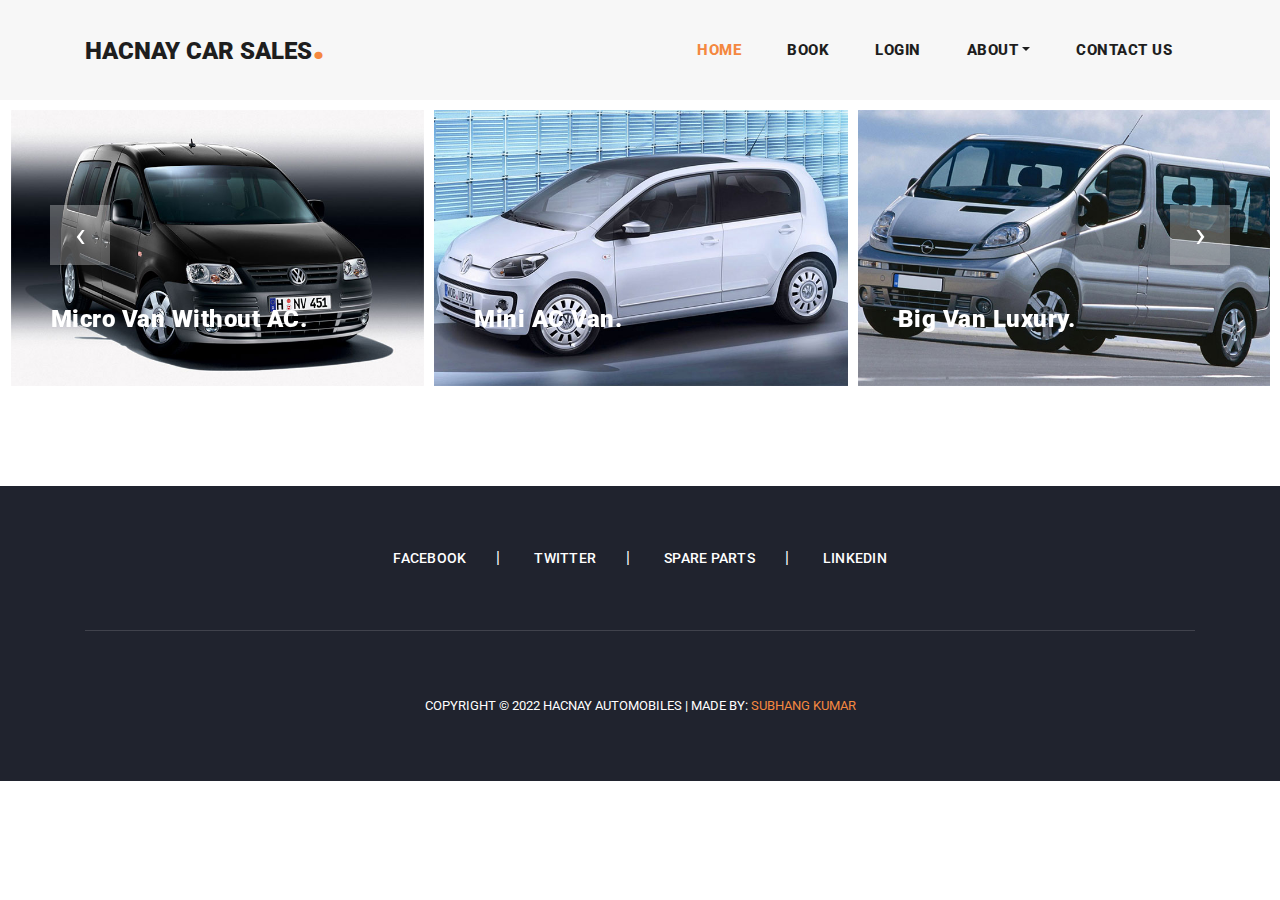
<file: index.html>
<!DOCTYPE html>
<html lang="en">

  <head>

    <meta charset="utf-8">
    <meta name="viewport" content="width=device-width, initial-scale=1, shrink-to-fit=no">
    <meta name="description" content="">
    <meta name="author" content="">
    <link href="https://fonts.googleapis.com/css?family=Roboto:100,100i,300,300i,400,400i,500,500i,700,700i,900,900i&display=swap" rel="stylesheet">

    <title>Hacnay Automobiles</title>

    <!-- Bootstrap core CSS -->
    <link href="vendor/bootstrap/css/bootstrap.min.css" rel="stylesheet">


    <!-- Additional CSS Files -->
    <link rel="stylesheet" href="assets/css/fontawesome.css">
    <link rel="stylesheet" href="assets/css/style.css">
    <link rel="stylesheet" href="assets/css/owl.css">
  </head>

  <body>

    <!-- ***** Preloader Start ***** -->
    <div id="preloader">
        <div class="jumper">
            <div></div>
            <div></div>
            <div></div>
        </div>
    </div>  
    <!-- ***** Preloader End ***** -->

    <!-- Header -->
    <header class="">
      <nav class="navbar navbar-expand-lg">
        <div class="container">
          <a class="navbar-brand" href="index.html"><h2>Hacnay Car sales<em>.</em></h2></a>
          <button class="navbar-toggler" type="button" data-toggle="collapse" data-target="#navbarResponsive" aria-controls="navbarResponsive" aria-expanded="false" aria-label="Toggle navigation">
            <span class="navbar-toggler-icon"></span>
          </button>
          <div class="collapse navbar-collapse" id="navbarResponsive">
            <ul class="navbar-nav ml-auto">
              <li class="nav-item active">
                <a class="nav-link" href="index.html">Home
                  <span class="sr-only">(current)</span>
                </a>
              </li> 
              <li class="nav-item">
                <a class="nav-link" href="fleet.html">Book</a>
              </li>
              <li class="nav-item">
                <a class="nav-link" href="login.php">Login</a>
              </li>

              <li class="nav-item dropdown">
                  <a class="nav-link dropdown-toggle" data-toggle="dropdown" href="#" role="button" aria-haspopup="true" aria-expanded="false">About</a>
                  
                  <div class="dropdown-menu">
                    <a class="dropdown-item" href="about.html">About Us</a>
                    <a class="dropdown-item" href="terms.html">Terms</a>
                  </div>
              </li>
              <li class="nav-item">
                <a class="nav-link" href="contactt.php">Contact Us</a>
              </li>
            </ul>
          </div>
        </div>
      </nav>
    </header>

    <!-- Page Content -->
    <!-- Banner Starts Here -->
    <div class="main-banner header-text">
      <div class="container-fluid">
        <div class="owl-banner owl-carousel">
          <div class="item">
            <img src="assets/images/product-1-720x480.jpg" alt="">
            <div class="item-content">
              <div class="main-content">
               
                <a href="fleet.html"><h4>Micro Van Without AC.</h4></a>
              </div>
            </div>
          </div>
          <div class="item">
            <img src="assets/images/product-2-720x480.jpg" alt="">
            <div class="item-content">
              <div class="main-content">
                
                <a href="fleet.html"><h4>Mini AC Van.</h4></a>
               
              </div>
            </div>
          </div>
          <div class="item">
            <img src="assets/images/product-3-720x480.jpg" alt="">
            <div class="item-content">
              <div class="main-content">
                
                <a href="fleet.html"><h4>Big Van Luxury.</h4></a>
               
              </div>
            </div>
          </div>
          <div class="item">
            <img src="assets/images/product-4-720x480.jpg" alt="">
            <div class="item-content">
              <div class="main-content">
                
                <a href="fleet.html"><h4>Super Car.</h4></a>
            
              </div>
            </div>
          </div>
         
          
        </div>
      </div>
    </div>
    <!-- Banner Ends Here -->

   

    <footer>
      <div class="container">
        <div class="row">
          <div class="col-lg-12">
            <ul class="social-icons">
              <li><a href="#">Facebook</a></li>
              <li><a href="#">Twitter</a></li>
              <li><a href="#">Spare parts</a></li>
              <li><a href="https://www.linkedin.com/in/hacnay/">Linkedin</a></li>
            </ul>
          </div>
          <div class="col-lg-12">
            <div class="copyright-text">
              <p>
                Copyright © 2022 HACNAY AUTOMOBILES
                | Made by: <a href="https://www.linkedin.com/in/hacnay/">Subhang Kumar</a>
              </p>
            </div>
          </div>
        </div>
      </div>
    </footer>

    <!-- Bootstrap core JavaScript -->
    <script src="vendor/jquery/jquery.min.js"></script>
    <script src="vendor/bootstrap/js/bootstrap.bundle.min.js"></script>

    <!-- Additional Scripts -->
    <script src="assets/js/custom.js"></script>
    <script src="assets/js/owl.js"></script>
    <script src="assets/js/slick.js"></script>
    <script src="assets/js/isotope.js"></script>
    <script src="assets/js/accordions.js"></script>

    <script language = "text/Javascript"> 
      cleared[0] = cleared[1] = cleared[2] = 0; //set a cleared flag for each field
      function clearField(t){                   //declaring the array outside of the
      if(! cleared[t.id]){                      // function makes it static and global
          cleared[t.id] = 1;  // you could use true and false, but that's more typing
          t.value='';         // with more chance of typos
          t.style.color='#fff';
          }
      }
    </script>

  </body>
</html>
</file>
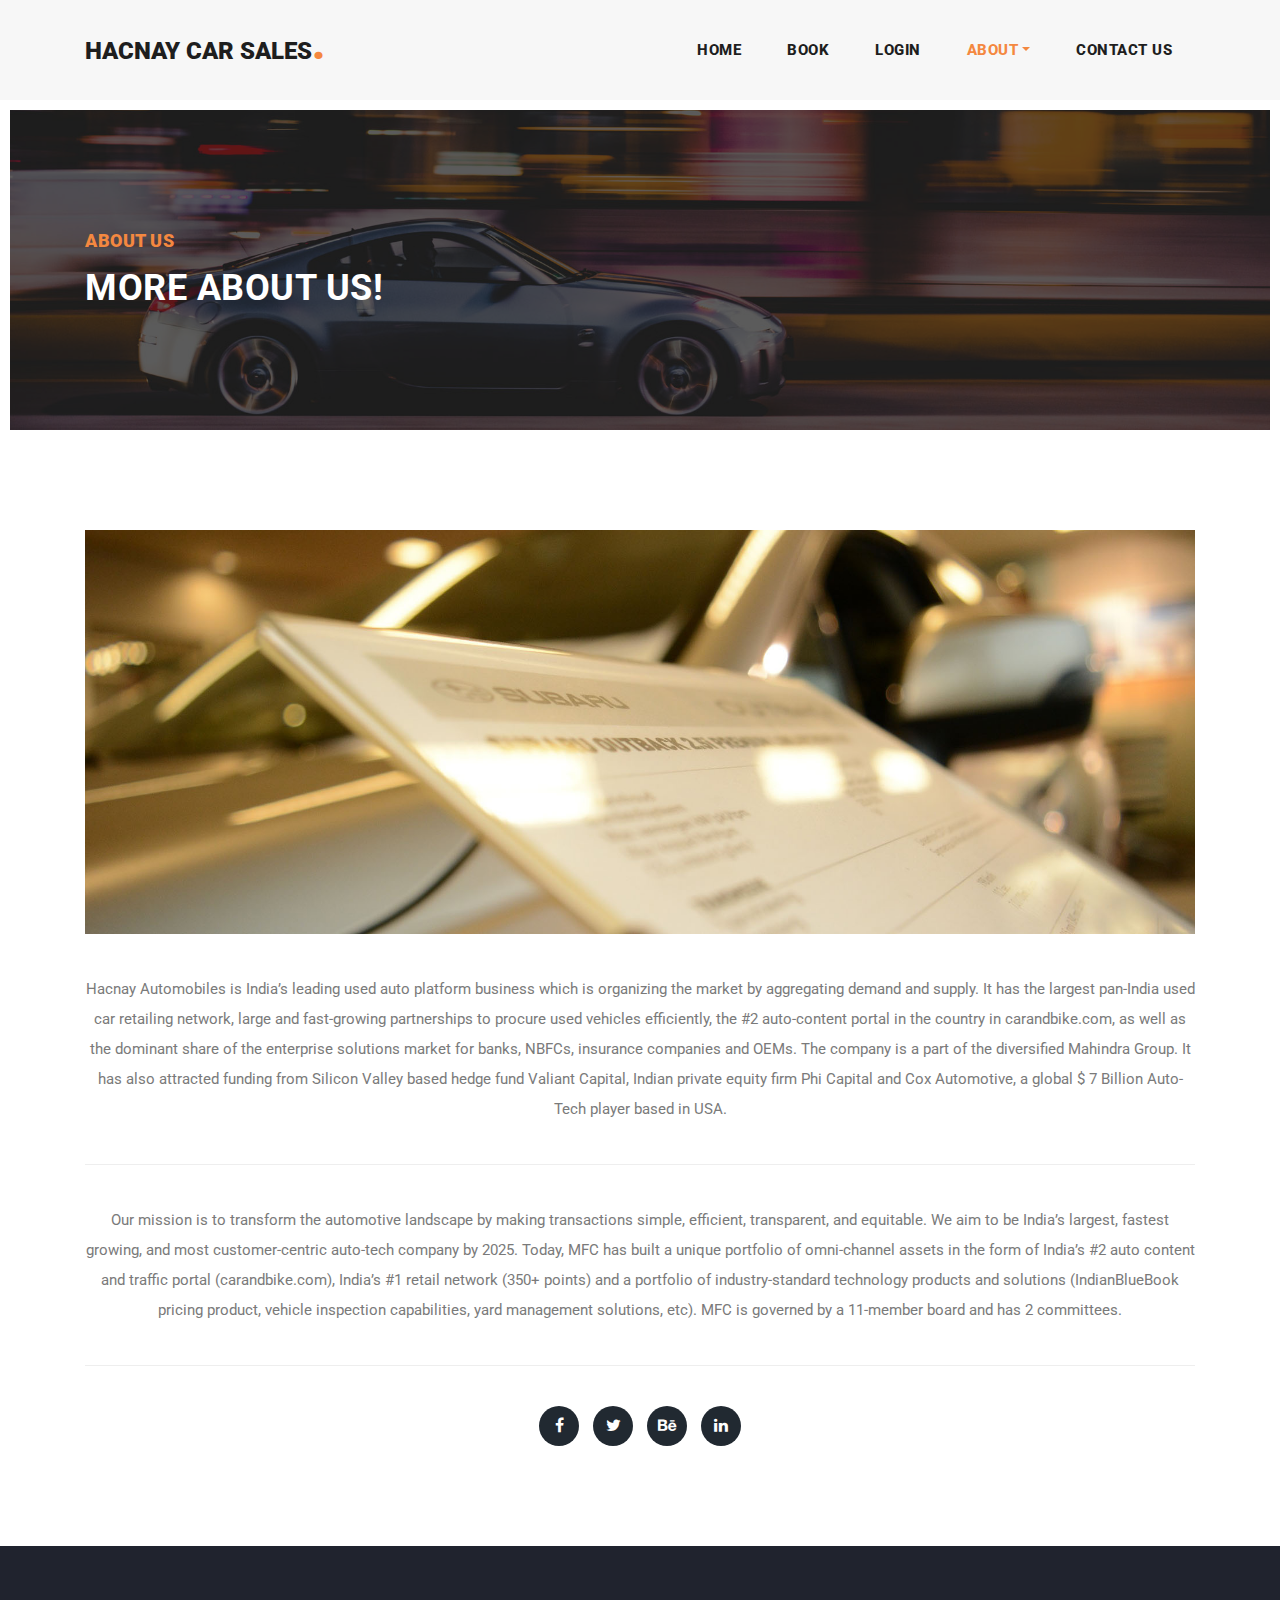
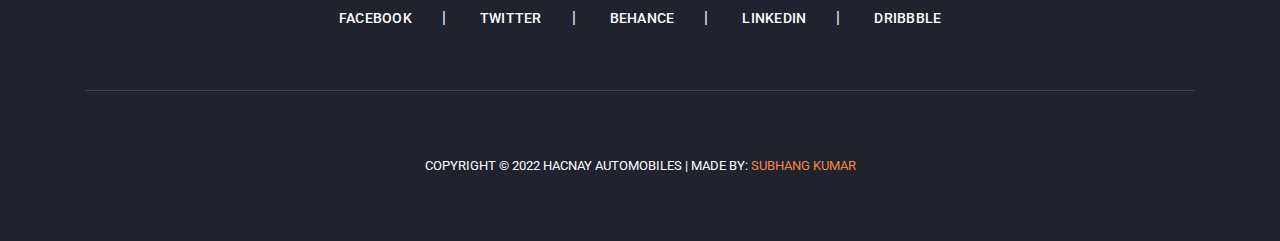
<file: about.html>
<!DOCTYPE html>
<html lang="en">

  <head>

    <meta charset="utf-8">
    <meta name="viewport" content="width=device-width, initial-scale=1, shrink-to-fit=no">
    <meta name="description" content="">
    <meta name="author" content="">
    <link href="https://fonts.googleapis.com/css?family=Roboto:100,100i,300,300i,400,400i,500,500i,700,700i,900,900i&display=swap" rel="stylesheet">

    <title>Hacnay Car Sales</title>

    <!-- Bootstrap core CSS -->
    <link href="vendor/bootstrap/css/bootstrap.min.css" rel="stylesheet">


    <!-- Additional CSS Files -->
    <link rel="stylesheet" href="assets/css/fontawesome.css">
    <link rel="stylesheet" href="assets/css/style.css">
    <link rel="stylesheet" href="assets/css/owl.css">

  </head>

  <body>

    <!-- ***** Preloader Start ***** -->
    <div id="preloader">
        <div class="jumper">
            <div></div>
            <div></div>
            <div></div>
        </div>
    </div>  
    <!-- ***** Preloader End ***** -->

    <!-- Header -->
    <header class="">
      <nav class="navbar navbar-expand-lg">
        <div class="container">
          <a class="navbar-brand" href="index.html"><h2>Hacnay Car Sales<em>.</em></h2></a>
          <button class="navbar-toggler" type="button" data-toggle="collapse" data-target="#navbarResponsive" aria-controls="navbarResponsive" aria-expanded="false" aria-label="Toggle navigation">
            <span class="navbar-toggler-icon"></span>
          </button>
          <div class="collapse navbar-collapse" id="navbarResponsive">
            <ul class="navbar-nav ml-auto">
              <li class="nav-item">
                <a class="nav-link" href="index.html">Home
                  <span class="sr-only">(current)</span>
                </a>
              </li> 
              <li class="nav-item">
                <a class="nav-link" href="fleet.html">Book</a>
              </li>
              <li class="nav-item">
                <a class="nav-link" href="login.php">Login</a>
              </li>

              <li class="nav-item dropdown active">
                  <a class="nav-link dropdown-toggle" data-toggle="dropdown" href="#" role="button" aria-haspopup="true" aria-expanded="false">About</a>
                  
                  <div class="dropdown-menu">
                    <a class="dropdown-item active" href="about.html">About Us</a>
                    <a class="dropdown-item" href="terms.html">Terms</a>
                  </div>
              </li>
              <li class="nav-item">
                <a class="nav-link" href="contactt.php">Contact Us</a>
              </li>
            </ul>
          </div>
        </div>
      </nav>
    </header>

    <!-- Page Content -->
    <!-- Banner Starts Here -->
    <div class="heading-page header-text">
      <section class="page-heading">
        <div class="container">
          <div class="row">
            <div class="col-lg-12">
              <div class="text-content">
                <h4>about us</h4>
                <h2>more about us!</h2>
              </div>
            </div>
          </div>
        </div>
      </section>
    </div>
    
    <!-- Banner Ends Here -->


    <section class="about-us">
      <div class="container">
      	
        <div class="row">
          <div class="col-lg-12">
            <img src="assets/images/about-fullscreen-1-1920x700.jpg" alt="">
            <p>Hacnay Automobiles is India’s leading used auto platform business which is organizing the market by aggregating demand and supply. It has the largest pan-India used car retailing network, large and fast-growing partnerships to procure used vehicles efficiently, the #2 auto-content portal in the country in carandbike.com, as well as the dominant share of the enterprise solutions market for banks, NBFCs, insurance companies and OEMs.

The company is a part of the diversified Mahindra Group. It has also attracted funding from Silicon Valley based hedge fund Valiant Capital, Indian private equity firm Phi Capital and Cox Automotive, a global $ 7 Billion Auto-Tech player based in USA.</p>

            <p>Our mission is to transform the automotive landscape by making transactions simple, efficient, transparent, and equitable. We aim to be India’s largest, fastest growing, and most customer-centric auto-tech company by 2025.

Today, MFC has built a unique portfolio of omni-channel assets in the form of India’s #2 auto content and traffic portal (carandbike.com), India’s #1 retail network (350+ points) and a portfolio of industry-standard technology products and solutions (IndianBlueBook pricing product, vehicle inspection capabilities, yard management solutions, etc).

MFC is governed by a 11-member board and has 2 committees.</p>

        
          </div>
        </div>
        
        <div class="row">
          <div class="col-lg-12">
            <ul class="social-icons">
              <li><a href="#"><i class="fa fa-facebook"></i></a></li>
              <li><a href="#"><i class="fa fa-twitter"></i></a></li>
              <li><a href="#"><i class="fa fa-behance"></i></a></li>
              <li><a href="https://www.linkedin.com/in/hacnay/"><i class="fa fa-linkedin"></i></a></li>
            </ul>
          </div>
        </div>
        
      </div>
    </section>

    
    <footer>
      <div class="container">
        <div class="row">
          <div class="col-lg-12">
            <ul class="social-icons">
              <li><a href="#">Facebook</a></li>
              <li><a href="#">Twitter</a></li>
              <li><a href="#">Behance</a></li>
              <li><a href="https://www.linkedin.com/in/hacnay/">Linkedin</a></li>
              <li><a href="#">Dribbble</a></li>
            </ul>
          </div>
          <div class="col-lg-12">
            <div class="copyright-text">
              <p>
                Copyright © 2022 HACNAY AUTOMOBILES
                | Made by: <a href="https://www.linkedin.com/in/hacnay/">Subhang Kumar</a>
              </p>
            </div>
          </div>
        </div>
      </div>
    </footer>

    <!-- Bootstrap core JavaScript -->
    <script src="vendor/jquery/jquery.min.js"></script>
    <script src="vendor/bootstrap/js/bootstrap.bundle.min.js"></script>

    <!-- Additional Scripts -->
    <script src="assets/js/custom.js"></script>
    <script src="assets/js/owl.js"></script>
    <script src="assets/js/slick.js"></script>
    <script src="assets/js/isotope.js"></script>
    <script src="assets/js/accordions.js"></script>

    <script language = "text/Javascript"> 
      cleared[0] = cleared[1] = cleared[2] = 0; //set a cleared flag for each field
      function clearField(t){                   //declaring the array outside of the
      if(! cleared[t.id]){                      // function makes it static and global
          cleared[t.id] = 1;  // you could use true and false, but that's more typing
          t.value='';         // with more chance of typos
          t.style.color='#fff';
          }
      }
    </script>

  </body>
</html>
</file>
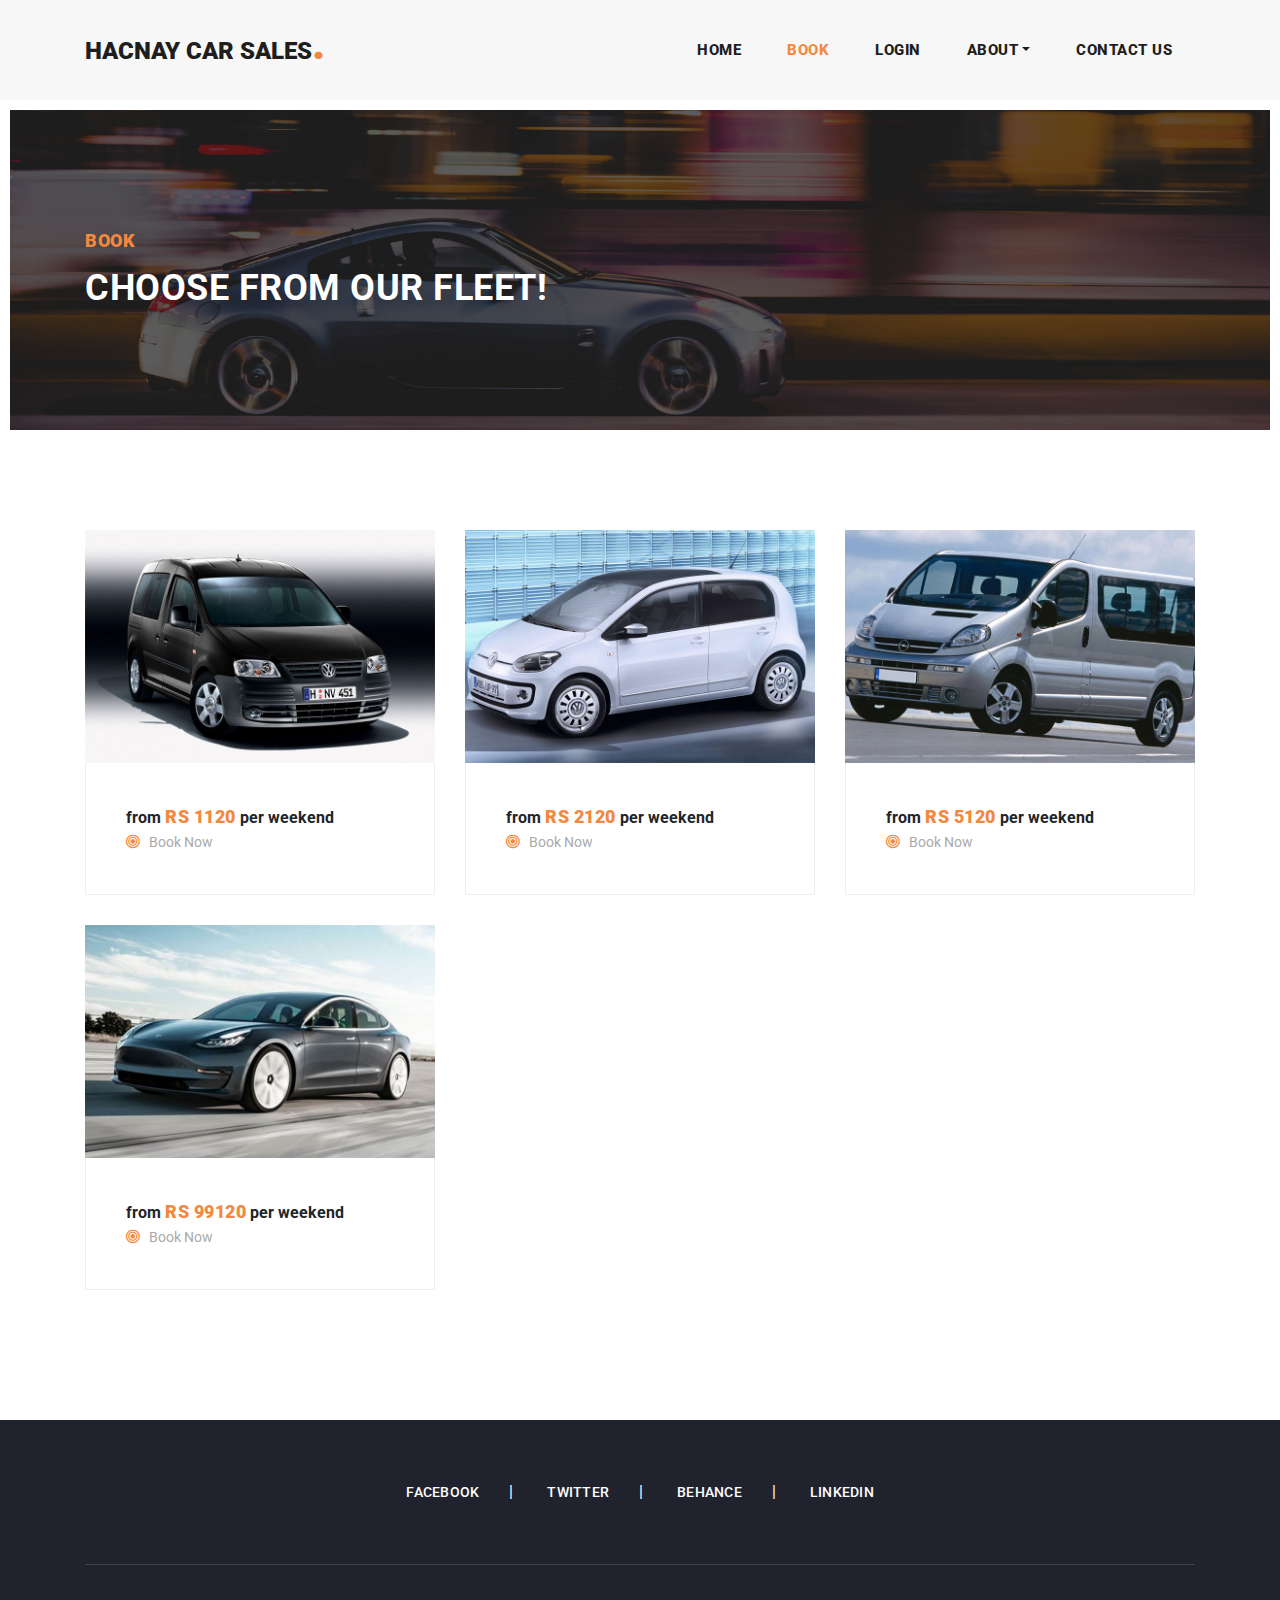
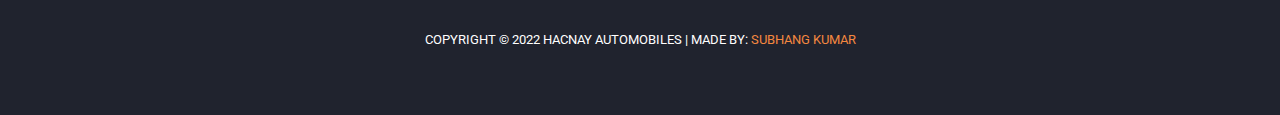
<file: fleet.html>
<!DOCTYPE html>
<html lang="en">

  <head>

    <meta charset="utf-8">
    <meta name="viewport" content="width=device-width, initial-scale=1, shrink-to-fit=no">
    <meta name="description" content="">
    <meta name="author" content="">
    <link href="https://fonts.googleapis.com/css?family=Roboto:100,100i,300,300i,400,400i,500,500i,700,700i,900,900i&display=swap" rel="stylesheet">

    <title>Hacnay Automobiles</title>

    <!-- Bootstrap core CSS -->
    <link href="vendor/bootstrap/css/bootstrap.min.css" rel="stylesheet">


    <!-- Additional CSS Files -->
    <link rel="stylesheet" href="assets/css/fontawesome.css">
    <link rel="stylesheet" href="assets/css/style.css">
    <link rel="stylesheet" href="assets/css/owl.css">

  </head>

  <body>

    <!-- ***** Preloader Start ***** -->
    <div id="preloader">
        <div class="jumper">
            <div></div>
            <div></div>
            <div></div>
        </div>
    </div>  
    <!-- ***** Preloader End ***** -->

    <!-- Header -->
    <header class="">
      <nav class="navbar navbar-expand-lg">
        <div class="container">
          <a class="navbar-brand" href="index.html"><h2>Hacnay Car Sales<em>.</em></h2></a>
          <button class="navbar-toggler" type="button" data-toggle="collapse" data-target="#navbarResponsive" aria-controls="navbarResponsive" aria-expanded="false" aria-label="Toggle navigation">
            <span class="navbar-toggler-icon"></span>
          </button>
          <div class="collapse navbar-collapse" id="navbarResponsive">
            <ul class="navbar-nav ml-auto">
              <li class="nav-item">
                <a class="nav-link" href="index.html">Home
                  <span class="sr-only">(current)</span>
                </a>
              </li> 
              <li class="nav-item active">
                <a class="nav-link" href="fleet.html">Book</a>
              </li>
              <li class="nav-item">
                <a class="nav-link" href="login.php">Login</a>
              </li>

              <li class="nav-item dropdown">
                  <a class="nav-link dropdown-toggle" data-toggle="dropdown" href="#" role="button" aria-haspopup="true" aria-expanded="false">About</a>
                  
                  <div class="dropdown-menu">
                    <a class="dropdown-item" href="about.html">About Us</a>
                
                    <a class="dropdown-item" href="terms.html">Terms</a>
                  </div>
              </li>
              <li class="nav-item">
                <a class="nav-link" href="contactt.php">Contact Us</a>
              </li>
            </ul>
          </div>
        </div>
      </nav>
    </header>

    <!-- Page Content -->
    <!-- Banner Starts Here -->
    <div class="heading-page header-text">
      <section class="page-heading">
        <div class="container">
          <div class="row">
            <div class="col-lg-12">
              <div class="text-content">
                <h4>Book</h4>
                <h2>Choose from our fleet!</h2>
              </div>
            </div>
          </div>
        </div>
      </section>
    </div>
    
    <!-- Banner Ends Here -->


    <section class="blog-posts grid-system">
      <div class="container">
        <div class="all-blog-posts">
          <div class="row">
            <div class="col-md-4 col-sm-6">
              <div class="blog-post">
                <div class="blog-thumb">
                  <img src="assets/images/product-1-720x480.jpg" alt="">
                </div>
                <div class="down-content">
                  <strong>from</strong> <span> Rs 1120</span> <strong>per weekend</strong>
                  
                 
                  <div class="post-options">
                    <div class="row">
                      <div class="col-lg-12">
                        <ul class="post-tags">
                          <li><i class="fa fa-bullseye"></i></li>
                          <li><a href="#" data-toggle="modal" data-target="#exampleModal">Book Now</a></li>
                        </ul>
                      </div>
                    </div>
                  </div>
                </div>
              </div>
            </div>
            <div class="col-md-4 col-sm-6">
              <div class="blog-post">
                <div class="blog-thumb">
                  <img src="assets/images/product-2-720x480.jpg" alt="">
                </div>
                <div class="down-content">
                  <strong>from</strong> <span> Rs 2120</span> <strong>per weekend</strong>
                  
                  <div class="post-options">
                    <div class="row">
                      <div class="col-lg-12">
                        <ul class="post-tags">
                          <li><i class="fa fa-bullseye"></i></li>
                          <li><a href="#" data-toggle="modal" data-target="#exampleModal">Book Now</a></li>
                        </ul>
                      </div>
                    </div>
                  </div>
                </div>
              </div>
            </div>
            <div class="col-md-4 col-sm-6">
              <div class="blog-post">
                <div class="blog-thumb">
                  <img src="assets/images/product-3-720x480.jpg" alt="">
                </div>
                <div class="down-content">
                  <strong>from</strong> <span> Rs 5120</span> <strong>per weekend</strong>
                 
                  <div class="post-options">
                    <div class="row">
                      <div class="col-lg-12">
                        <ul class="post-tags">
                          <li><i class="fa fa-bullseye"></i></li>
                          <li><a href="#" data-toggle="modal" data-target="#exampleModal">Book Now</a></li>
                        </ul>
                      </div>
                    </div>
                  </div>
                </div>
              </div>
            </div>

            <div class="col-md-4 col-sm-6">
              <div class="blog-post">
                <div class="blog-thumb">
                  <img src="assets/images/product-4-720x480.jpg" alt="">
                </div>
                <div class="down-content">
                  <strong>from</strong> <span> Rs 99120</span> <strong>per weekend</strong>
                  
                  <div class="post-options">
                    <div class="row">
                      <div class="col-lg-12">
                        <ul class="post-tags">
                          <li><i class="fa fa-bullseye"></i></li>
                          <li><a href="#" data-toggle="modal" data-target="#exampleModal">Book Now</a></li>
                        </ul>
                      </div>
                    </div>
                  </div>
                </div>
              </div>
            </div>
            
            

        
          </div>
        </div>
      </div>
    </section>

    
    <footer>
      <div class="container">
        <div class="row">
          <div class="col-lg-12">
            <ul class="social-icons">
              <li><a href="#">Facebook</a></li>
              <li><a href="#">Twitter</a></li>
              <li><a href="#">Behance</a></li>
              <li><a href="https://www.linkedin.com/in/hacnay/">Linkedin</a></li>
            </ul>
          </div>
          <div class="col-lg-12">
            <div class="copyright-text">
              <p>
                Copyright © 2022 HACNAY AUTOMOBILES
                | Made by: <a href="https://www.linkedin.com/in/hacnay/">Subhang Kumar</a>
              </p>
            </div>
          </div>
        </div>
      </div>
    </footer>

    <!-- Modal -->
    <div class="modal fade" id="exampleModal" tabindex="-1" role="dialog" aria-labelledby="exampleModalLabel" aria-hidden="true">
      <div class="modal-dialog modal-lg" role="document">
        <div class="modal-content">
          <div class="modal-header">
            <h5 class="modal-title" id="exampleModalLabel">Book Now</h5>
            <button type="button" class="close" data-dismiss="modal" aria-label="Close">
              <span aria-hidden="true">&times;</span>
            </button>
          </div>
          <div class="modal-body">
            <div class="contact-us">
            <div class="contact-form">
              <form action="#" id="contact">
                  <div class="row">
                       <div class="col-md-6">
                          <fieldset>
                            <input type="text" class="form-control" placeholder="Pick-up location" required="">
                          </fieldset>
                       </div>

                       <div class="col-md-6">
                          <fieldset>
                            <input type="text" class="form-control" placeholder="Return location" required="">
                          </fieldset>
                       </div>
                  </div>

                  <div class="row">
                       <div class="col-md-6">
                          <fieldset>
                            <input type="text" class="form-control" placeholder="Pick-up date/time" required="">
                          </fieldset>
                       </div>

                       <div class="col-md-6">
                          <fieldset>
                            <input type="text" class="form-control" placeholder="Return date/time" required="">
                          </fieldset>
                       </div>
                  </div>
                  <input type="text" class="form-control" placeholder="Enter full name" required="">

                  <div class="row">
                       <div class="col-md-6">
                          <fieldset>
                            <input type="text" class="form-control" placeholder="Enter email address" required="">
                          </fieldset>
                       </div>

                       <div class="col-md-6">
                          <fieldset>
                            <input type="text" class="form-control" placeholder="Enter phone" required="">
                          </fieldset>
                       </div>
                  </div>
              </form>
           </div>
           </div>
          </div>
          <div class="modal-footer">
            <button type="button" class="btn btn-secondary" data-dismiss="modal">Cancel</button>
            <button type="button" class="btn btn-primary">Book Now</button>
          </div>
        </div>
      </div>
    </div>

    <!-- Bootstrap core JavaScript -->
    <script src="vendor/jquery/jquery.min.js"></script>
    <script src="vendor/bootstrap/js/bootstrap.bundle.min.js"></script>

    <!-- Additional Scripts -->
    <script src="assets/js/custom.js"></script>
    <script src="assets/js/owl.js"></script>
    <script src="assets/js/slick.js"></script>
    <script src="assets/js/isotope.js"></script>
    <script src="assets/js/accordions.js"></script>

    <script language = "text/Javascript"> 
      cleared[0] = cleared[1] = cleared[2] = 0; //set a cleared flag for each field
      function clearField(t){                   //declaring the array outside of the
      if(! cleared[t.id]){                      // function makes it static and global
          cleared[t.id] = 1;  // you could use true and false, but that's more typing
          t.value='';         // with more chance of typos
          t.style.color='#fff';
          }
      }
    </script>

  </body>
</html>
</file>
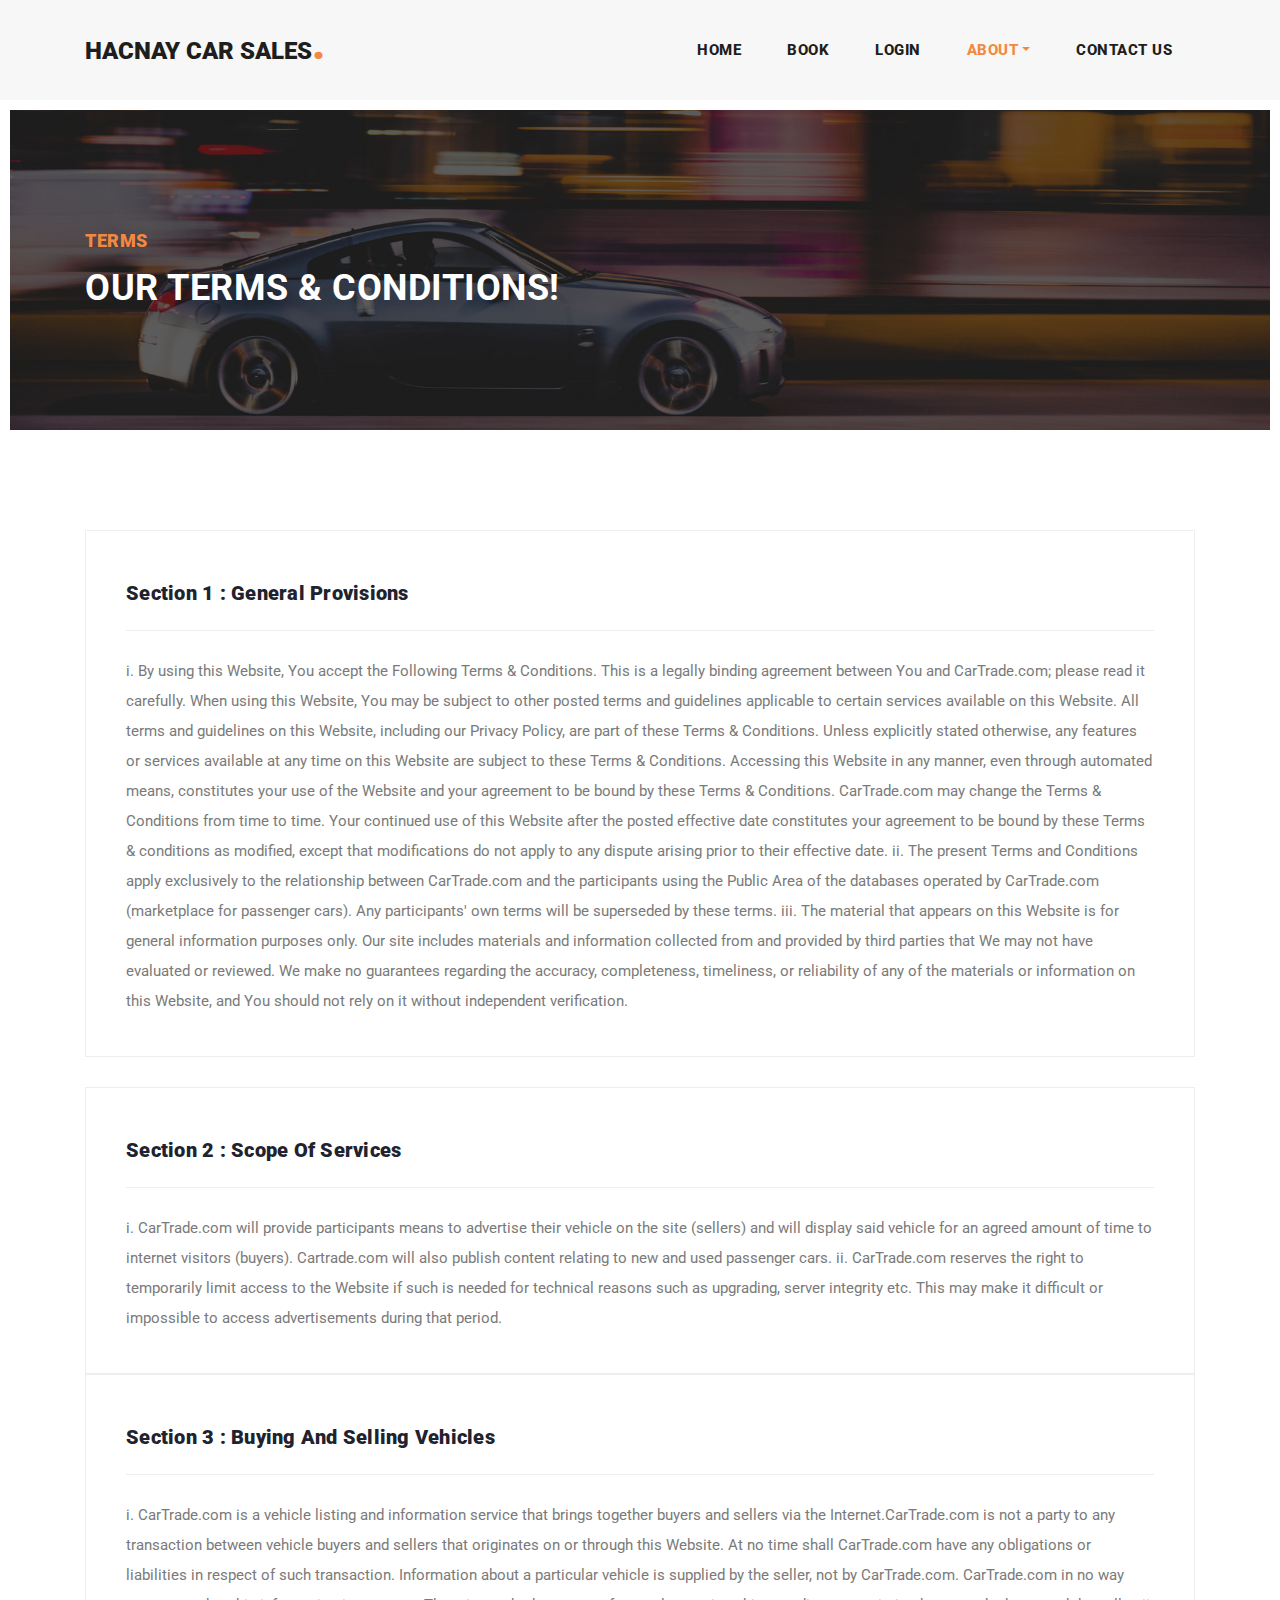
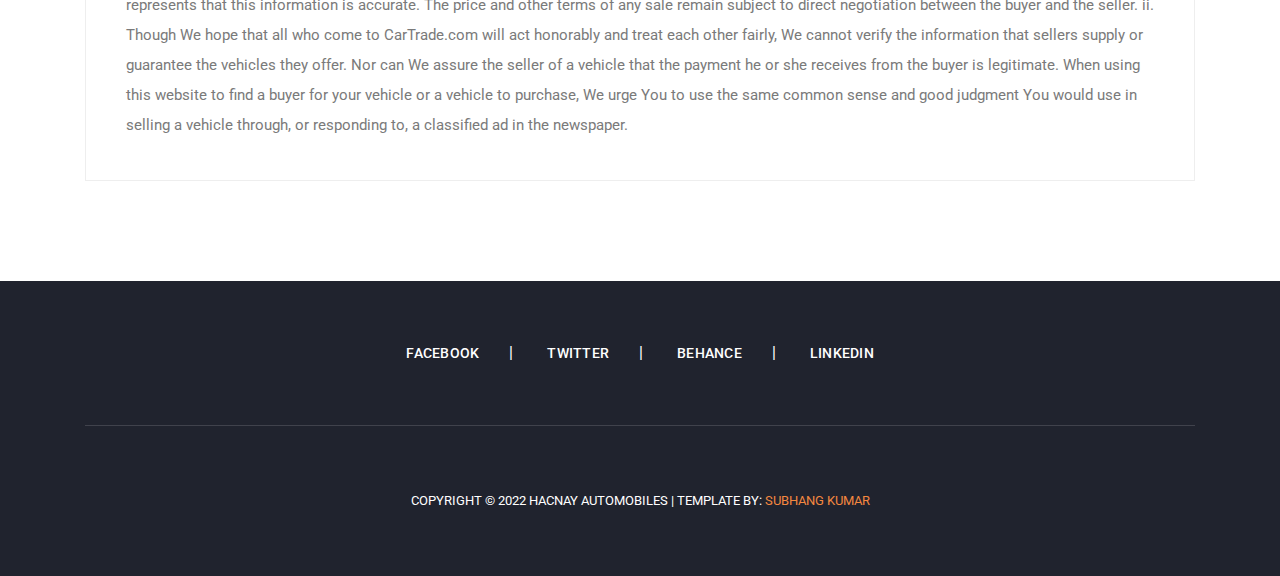
<file: terms.html>
<!DOCTYPE html>
<html lang="en">

  <head>

    <meta charset="utf-8">
    <meta name="viewport" content="width=device-width, initial-scale=1, shrink-to-fit=no">
    <meta name="description" content="">
    <meta name="author" content="">
    <link href="https://fonts.googleapis.com/css?family=Roboto:100,100i,300,300i,400,400i,500,500i,700,700i,900,900i&display=swap" rel="stylesheet">

    <title>Hacnay Automobiles</title>

    <!-- Bootstrap core CSS -->
    <link href="vendor/bootstrap/css/bootstrap.min.css" rel="stylesheet">


    <!-- Additional CSS Files -->
    <link rel="stylesheet" href="assets/css/fontawesome.css">
    <link rel="stylesheet" href="assets/css/style.css">
    <link rel="stylesheet" href="assets/css/owl.css">

  </head>

  <body>

    <!-- ***** Preloader Start ***** -->
    <div id="preloader">
        <div class="jumper">
            <div></div>
            <div></div>
            <div></div>
        </div>
    </div>  
    <!-- ***** Preloader End ***** -->

    <!-- Header -->
    <header class="">
      <nav class="navbar navbar-expand-lg">
        <div class="container">
          <a class="navbar-brand" href="index.html"><h2>Hacnay Car Sales<em>.</em></h2></a>
          <button class="navbar-toggler" type="button" data-toggle="collapse" data-target="#navbarResponsive" aria-controls="navbarResponsive" aria-expanded="false" aria-label="Toggle navigation">
            <span class="navbar-toggler-icon"></span>
          </button>
          <div class="collapse navbar-collapse" id="navbarResponsive">
            <ul class="navbar-nav ml-auto">
              <li class="nav-item">
                <a class="nav-link" href="index.html">Home
                  <span class="sr-only">(current)</span>
                </a>
              </li> 
              <li class="nav-item">
                <a class="nav-link" href="fleet.html">Book</a>
              </li>
              <li class="nav-item">
                <a class="nav-link" href="login.php">Login</a>
              </li>

              <li class="nav-item dropdown active">
                  <a class="nav-link dropdown-toggle" data-toggle="dropdown" href="#" role="button" aria-haspopup="true" aria-expanded="false">About</a>
                  
                  <div class="dropdown-menu">
                    <a class="dropdown-item" href="about.html">About Us</a>
                    <a class="dropdown-item active" href="terms.html">Terms</a>
                  </div>
              </li>
              <li class="nav-item">
                <a class="nav-link" href="contactt.php">Contact Us</a>
              </li>
            </ul>
          </div>
        </div>
      </nav>
    </header>

    <!-- Page Content -->
    <!-- Banner Starts Here -->
    <div class="heading-page header-text">
      <section class="page-heading">
        <div class="container">
          <div class="row">
            <div class="col-lg-12">
              <div class="text-content">
                <h4>Terms</h4>
                <h2>Our terms &amp; conditions!</h2>
              </div>
            </div>
          </div>
        </div>
      </section>
    </div>
    
    <!-- Banner Ends Here -->


    <div class="blog-posts">
      <div class="container">
        <div class="blog-post">
          <div class="down-content down-content-border">
            <h4>Section 1 : General Provisions</h4>
            <p>i. By using this Website, You accept the Following Terms & Conditions. This is a legally binding agreement between You and CarTrade.com; please read it carefully. When using this Website, You may be subject to other posted terms and guidelines applicable to certain services available on this Website. All terms and guidelines on this Website, including our Privacy Policy, are part of these Terms & Conditions. Unless explicitly stated otherwise, any features or services available at any time on this Website are subject to these Terms & Conditions. Accessing this Website in any manner, even through automated means, constitutes your use of the Website and your agreement to be bound by these Terms & Conditions. CarTrade.com may change the Terms & Conditions from time to time. Your continued use of this Website after the posted effective date constitutes your agreement to be bound by these Terms & conditions as modified, except that modifications do not apply to any dispute arising prior to their effective date.

ii. The present Terms and Conditions apply exclusively to the relationship between CarTrade.com and the participants using the Public Area of the databases operated by CarTrade.com (marketplace for passenger cars). Any participants' own terms will be superseded by these terms.

iii. The material that appears on this Website is for general information purposes only. Our site includes materials and information collected from and provided by third parties that We may not have evaluated or reviewed. We make no guarantees regarding the accuracy, completeness, timeliness, or reliability of any of the materials or information on this Website, and You should not rely on it without independent verification.</p>
          </div>
        </div>

        <div class="blog-post">
          <div class="down-content down-content-border">
            <h4>Section 2 : Scope of Services</h4>
            <p>i. CarTrade.com will provide participants means to advertise their vehicle on the site (sellers) and will display said vehicle for an agreed amount of time to internet visitors (buyers). Cartrade.com will also publish content relating to new and used passenger cars.

ii. CarTrade.com reserves the right to temporarily limit access to the Website if such is needed for technical reasons such as upgrading, server integrity etc. This may make it difficult or impossible to access advertisements during that period.
        </div>

        <div class="blog-post">
          <div class="down-content down-content-border">
            <h4>Section 3 : Buying and Selling Vehicles</h4>
            <p>i. CarTrade.com is a vehicle listing and information service that brings together buyers and sellers via the Internet.CarTrade.com is not a party to any transaction between vehicle buyers and sellers that originates on or through this Website. At no time shall CarTrade.com have any obligations or liabilities in respect of such transaction. Information about a particular vehicle is supplied by the seller, not by CarTrade.com. CarTrade.com in no way represents that this information is accurate. The price and other terms of any sale remain subject to direct negotiation between the buyer and the seller.

ii. Though We hope that all who come to CarTrade.com will act honorably and treat each other fairly, We cannot verify the information that sellers supply or guarantee the vehicles they offer. Nor can We assure the seller of a vehicle that the payment he or she receives from the buyer is legitimate. When using this website to find a buyer for your vehicle or a vehicle to purchase, We urge You to use the same common sense and good judgment You would use in selling a vehicle through, or responding to, a classified ad in the newspaper.</p>
          </div>
        </div>

        

        
      </div>
    </div>

    
    <footer>
      <div class="container">
        <div class="row">
          <div class="col-lg-12">
            <ul class="social-icons">
              <li><a href="#">Facebook</a></li>
              <li><a href="#">Twitter</a></li>
              <li><a href="#">Behance</a></li>
              <li><a href="https://www.linkedin.com/in/hacnay/">Linkedin</a></li>
            </ul>
          </div>
          <div class="col-lg-12">
            <div class="copyright-text">
              <p>
                Copyright © 2022 HACNAY AUTOMOBILES
                | Template by: <a href="https://www.linkedin.com/in/hacnay/">Subhang Kumar</a>
              </p>
            </div>
          </div>
        </div>
      </div>
    </footer>

    <!-- Bootstrap core JavaScript -->
    <script src="vendor/jquery/jquery.min.js"></script>
    <script src="vendor/bootstrap/js/bootstrap.bundle.min.js"></script>

    <!-- Additional Scripts -->
    <script src="assets/js/custom.js"></script>
    <script src="assets/js/owl.js"></script>
    <script src="assets/js/slick.js"></script>
    <script src="assets/js/isotope.js"></script>
    <script src="assets/js/accordions.js"></script>

    <script language = "text/Javascript"> 
      cleared[0] = cleared[1] = cleared[2] = 0; //set a cleared flag for each field
      function clearField(t){                   //declaring the array outside of the
      if(! cleared[t.id]){                      // function makes it static and global
          cleared[t.id] = 1;  // you could use true and false, but that's more typing
          t.value='';         // with more chance of typos
          t.style.color='#fff';
          }
      }
    </script>

  </body>
</html>
</file>
<file: assets/css/style.css>
body {
  font-family: 'Roboto', sans-serif;
  overflow-x: hidden;
  text-rendering: optimizeLegibility;
  -webkit-font-smoothing: antialiased;
  -moz-osx-font-smoothing: grayscale;
}
p {
	margin-bottom: 0px;
	font-size: 15px;
	font-weight: 400;
	color: #7a7a7a;
	line-height: 30px;
}
a {
	text-decoration: none!important;
}
ul {
	padding: 0;
	margin: 0;
	list-style: none;
}

h1,h2,h3,h4,h5,h6 {
	margin: 0px;
}

.main-button a {
	display: inline-block;
	background-color: #f48840;
	color: #fff;
	font-size: 13px;
	font-weight: 500;
	padding: 12px 20px;
	text-transform: uppercase;
	transition: all .3s;
}

.main-button a:hover {
	background-color: #fb9857;
}

.heading-page {
	padding-top: 110px;
}

.page-heading {
	margin: 0px 10px;
	padding: 120px 0px;
	text-align: left;
	position: relative;
	background-position: center center;
	background-repeat: no-repeat;
	background-size: cover;
	background-image: url(../images/banner-image-1-1920x300.jpg);
}

.page-heading:after {
	content:'';
	position: absolute;
	top: 0;
	left: 0;
	right: 0;
	bottom: 0;
	background-color: rgba(30,30,30,.7);
	z-index: 1;
}

.page-heading .container {
	position: relative;
	z-index: 2;
}

.page-heading .text-content h4 {
	color: #f48840;
	font-size: 18px;
	text-transform: uppercase;
	font-weight: 900;
	letter-spacing: 0.5px;
	margin-bottom: 15px;
}

.page-heading .text-content h2 {
	color: #fff;
	font-size: 36px;
	font-weight: 700;
	text-transform: uppercase;
	letter-spacing: 0.5px;
}

#preloader {
  overflow: hidden;
  background: #f48840;
  left: 0;
  right: 0;
  top: 0;
  bottom: 0;
  position: fixed;
  z-index: 9999999;
  color: #fff;
}

#preloader .jumper {
  left: 0;
  top: 0;
  right: 0;
  bottom: 0;
  display: block;
  position: absolute;
  margin: auto;
  width: 50px;
  height: 50px;
}

#preloader .jumper > div {
  background-color: #fff;
  width: 10px;
  height: 10px;
  border-radius: 100%;
  -webkit-animation-fill-mode: both;
  animation-fill-mode: both;
  position: absolute;
  opacity: 0;
  width: 50px;
  height: 50px;
  -webkit-animation: jumper 1s 0s linear infinite;
  animation: jumper 1s 0s linear infinite;
}

#preloader .jumper > div:nth-child(2) {
  -webkit-animation-delay: 0.33333s;
  animation-delay: 0.33333s;
}

#preloader .jumper > div:nth-child(3) {
  -webkit-animation-delay: 0.66666s;
  animation-delay: 0.66666s;
}

@-webkit-keyframes jumper {
  0% {
    opacity: 0;
    -webkit-transform: scale(0);
    transform: scale(0);
  }
  5% {
    opacity: 1;
  }
  100% {
    -webkit-transform: scale(1);
    transform: scale(1);
    opacity: 0;
  }
}

@keyframes jumper {
  0% {
    opacity: 0;
    -webkit-transform: scale(0);
    transform: scale(0);
  }
  5% {
    opacity: 1;
  }
  100% {
    opacity: 0;
  }
}


/* Header Style */
header {
	position: absolute;
	z-index: 99999;
	width: 100%;
	height: 100px;
	background-color: #f7f7f7;
	-webkit-transition: all 0.3s ease-in-out 0s;
    -moz-transition: all 0.3s ease-in-out 0s;
    -o-transition: all 0.3s ease-in-out 0s;
    transition: all 0.3s ease-in-out 0s;
}
header .navbar {
	padding: 25px 0px;
}
.background-header .navbar {
	padding: 17px 0px;
}
.background-header {
	top: 0;
	height: 80px;
	position: fixed;
	box-shadow: 0px 1px 10px rgba(0,0,0,0.1);
}
.background-header .navbar-brand h2 {
	color: #121212!important;
}
.background-header .navbar-nav a.nav-link {
	color: #1e1e1e!important;
}
.background-header .navbar-nav .nav-link:hover,
.background-header .navbar-nav .active>.nav-link,
.background-header .navbar-nav .nav-link.active,
.background-header .navbar-nav .nav-link.show,
.background-header .navbar-nav .show>.nav-link {
	color: #f48840!important;
}
.navbar .navbar-brand {
	float: 	left;
	margin-top: -12px;
	outline: none;
}
.navbar .navbar-brand h2 {
	color: #1e1e1e;
	text-transform: uppercase;
	font-size: 24px;
	font-weight: 900;
	-webkit-transition: all .3s ease 0s;
    -moz-transition: all .3s ease 0s;
    -o-transition: all .3s ease 0s;
    transition: all .3s ease 0s;
}
.navbar .navbar-brand h2 em {
	font-size: 44px;
	font-style: normal;
	color: #f48840;
}
#navbarResponsive {
	z-index: 999;
}
.navbar-collapse {
	text-align: center;
}
.navbar .navbar-nav .nav-item {
	margin: 0px 15px;
}
.navbar .navbar-nav a.nav-link {
	text-transform: capitalize;
	font-size: 15px;
	font-weight: 800;
	text-transform: uppercase;
	letter-spacing: 0.5px;
	color: #1e1e1e;
	transition: all 0.3s;
}
.navbar .navbar-nav .nav-link:hover,
.navbar .navbar-nav .active>.nav-link,
.navbar .navbar-nav .nav-link.active,
.navbar .navbar-nav .nav-link.show,
.navbar .navbar-nav .show>.nav-link {
	color: #f48840;
}
.navbar .navbar-toggler-icon {
	background-image: none;
}
.navbar .navbar-toggler {
	border-color: #fff;
	background-color: #f48840;	
	height: 46px;
	outline: none;
	border-radius: 0px;
	position: absolute;
	right: 30px;
	top: 25px;
}
.navbar .navbar-toggler-icon:after {
	content: '\f0c9';
	color: #fff;
	font-size: 18px;
	line-height: 30px;
	font-family: 'FontAwesome';
}



/* Banner Style */
.main-banner .container-fluid {
	padding: 0px 10px;
	margin-bottom: -24px;
}
.owl-banner {
	padding-top: 110px;
}

.owl-banner .item {
	position: relative;
}

.owl-banner .item .item-content {
	position: absolute;
	bottom: 40px;
	left: 40px;
}

.owl-banner .item .item-content .meta-category span {
	color: #f48840;
	font-size: 18px;
	text-transform: uppercase;
	font-weight: 900;
	letter-spacing: 0.25px;
}

.owl-banner .item .item-content h4 {
	font-size: 24px;
	font-weight: 900;
	color: #fff;
	letter-spacing: 0.5px;
	text-transform: capitalize;
	margin: 10px 0px 12px 0px;
}

.owl-banner .item .item-content ul li {
	display: inline-block;
	margin-right: 8px;
}

.owl-banner .item .item-content ul li:after {
	content: '|';
	color: #fff;
	margin-left: 8px;
}
.owl-banner .item .item-content {
	color: #fff;
}

.owl-banner .item .item-content ul li:last-child::after {
	display: none;
}

.owl-banner .item .item-content ul li a {
	font-size: 14px;
	color: #fff;
	font-weight: 500;
	transition: all .3s;
}

.owl-banner .item .item-content ul li a:hover {
	color: #f48840;
}

.owl-banner .owl-nav {
	position: absolute;
	top: 50%;
	width: 100%;
}

.owl-banner .owl-nav .owl-prev {
	position: absolute;
	left: 40px;
}

.owl-banner .owl-nav .owl-next {
	position: absolute;
	right: 40px;
}

.owl-banner .owl-nav button {
	outline: none;
}

.owl-banner .owl-nav button span {
	color: #fff;
	font-size: 36px;
	width: 60px;
	height: 60px;
	display: inline-block;
	text-align: center;
	line-height: 60px;
	background-color: rgba(250,250,250,0.3);
}


/* Call To Action */

.call-to-action {
	margin-top: 100px;
}

.call-to-action .main-content {
	padding: 40px;
	background-image: url(../images/cta-bg.jpg);
	background-position: center center;
	background-repeat: no-repeat;
	background-size: cover;
}

.call-to-action .main-content span {
	color: #f48840;
	font-size: 18px;
	font-weight: 900;
	letter-spacing: 0.5px;
}

.call-to-action .main-content h4 {
	margin-bottom: 0px;
	margin-top: 12px;
	color: #fff;
	font-size: 26px;
	font-weight: 900;
	letter-spacing: 0.25px;
}

.call-to-action .main-content .main-button {
	text-align: right;
	margin-top: 12px;
}



/* Blog Posts */

.blog-posts {
	margin-top: 100px;
}

.blog-posts .blog-post {
	margin-bottom: 30px;
}

.blog-posts .blog-thumb img {
	width: 100%;
	overflow: hidden;
}

.blog-posts .down-content {
	padding: 40px;
	border-right: 1px solid #eee;
	border-left: 1px solid #eee;
	border-bottom: 1px solid #eee;
}

.blog-posts .down-content-border {
	border-top: 1px solid #eee;
}

.blog-posts .down-content-border p { 
	border-bottom: 0!important;
	padding-bottom: 0!important;
	margin-bottom: 0!important;
}

.blog-posts .down-content span {
	font-size: 18px;
	text-transform: uppercase;
	letter-spacing: 0.5px;
	font-weight: 900;
	color: #f48840;
}

.blog-posts .down-content h4 {
	font-size: 24px;
	text-transform: capitalize;
	letter-spacing: 0.5px;
	font-weight: 900;
	color: #20232e;
	margin: 10px 0px 12px 0px;
}

.blog-posts .down-content ul.post-info li {
	display: inline-block;
	margin-right: 8px;
}

.blog-posts .down-content ul.post-info li:after {
	content: '|';
	color: #aaa;
	margin-left: 8px;
}

.blog-posts .down-content h4 {
	font-size: 20px;
	letter-spacing: 0.25px;
}

.grid-system .down-content ul.post-info li {
	margin-right: 3px;
}

.grid-system .down-content ul.post-info li:after {
	margin-left: 5px;
}

.blog-posts .down-content ul.post-info li:last-child::after {
	display: none;
}

.blog-posts .down-content ul.post-info li a {
	font-size: 14px;
	color: #aaa;
	font-weight: 400;
	transition: all .3s;
}

.blog-posts .down-content ul.post-info li a:hover {
	color: #f48840;
}

.blog-posts .down-content p {
	padding: 25px 0px;
	margin: 25px 0px;
	border-top: 1px solid #eee;
	border-bottom: 1px solid #eee;
}

.blog-posts .down-content ul.post-share {
	text-align: right;
}

.blog-posts .down-content ul.post-tags li,
.blog-posts .down-content ul.post-share li {
	display: inline-block;
}

.blog-posts .down-content ul.post-tags li:first-child i,
.blog-posts .down-content ul.post-share li:first-child i {
	color: #f48840;
	margin-right: 5px;
}

.blog-posts .down-content ul.post-tags li,
.blog-posts .down-content ul.post-share li {
	color: #aaa;
}

.blog-posts .down-content ul.post-tags li a,
.blog-posts .down-content ul.post-share li a {
	font-size: 14px;
	color: #aaa;
	font-weight: 400;
	transition: all .3s;
}

.blog-posts .down-content ul.post-tags li a:hover,
.blog-posts .down-content ul.post-share li a:hover {
	color: #f48840;
}

.blog-posts .main-button a {
	height: 60px;
	line-height: 60px;
	padding: 0px;
	width: 100%;
	text-align: center;
}

ul.page-numbers {
	text-align: center;
}

ul.page-numbers li {
	display: inline-block;
	margin: 0px 5px;
}

ul.page-numbers li a {
	width: 50px;
	height: 50px;
	display: inline-block;
	text-align: center;
	line-height: 50px;
	font-size: 15px;
	color: #7a7a7a;
	border: 1px solid #eee;
	font-weight: 500;
	transition: all 0.3s;
}

ul.page-numbers li.active a {
	background-color: #f48840;
	border-color: #f48840;
	color: #fff;
}

ul.page-numbers li a:hover {
	color: #f48840;
}

.blog-posts .sidebar-heading h2 {
	font-size: 18px;
	text-transform: uppercase;
	font-weight: 900;
	letter-spacing: 0.5px;
	color: #20232e;
	border-bottom: 1px solid #eee;
	padding-bottom: 15px;
	margin-bottom: 25px;
}

.blog-posts .comments {
	margin-top: 30px;
}

.blog-posts .comments ul li {
	display: inline-block;
	margin-bottom: 20px;
	padding-bottom: 20px;
	border-bottom: 1px solid #eee;
}

.blog-posts .comments ul li.replied {
	padding-left: 130px;
}

.blog-posts .comments ul li:last-child {
	margin-bottom: 0px;
	padding-bottom: 0px;
	border-bottom: none;
}

.blog-posts .comments ul li .author-thumb {
	display: inline;
	float: left;
}

.blog-posts .comments ul li .author-thumb img {
	max-width: 100px;
	display: inline;
}

.blog-posts .comments ul li .right-content {
	margin-left: 130px;
}

.blog-posts .comments ul li .right-content h4 {
	color: #20232e;
	font-size: 19px;
	font-weight: 900;
	letter-spacing: 0.5px;
}

.blog-posts .comments ul li .right-content h4 span {
	font-size: 14px;
    color: #aaa;
	font-weight: 400;
	letter-spacing: 0.25px;
	margin-left: 20px;
}

.blog-posts .submit-comment {
	margin-top: 60px;
}

.blog-posts .submit-comment input {
	width: 100%;
	height: 46px;
	border: 1px solid #eee;
	font-size: 13px;
	text-transform: uppercase;
	font-weight: 500;
	color: #7a7a7a;
	outline: none;
	padding: 0px 15px;
	margin-bottom: 30px;
}

.blog-posts .submit-comment textarea {
	width: 100%;
	height: 46px;
	border: 1px solid #eee;
	font-size: 13px;
	text-transform: uppercase;
	font-weight: 500;
	color: #7a7a7a;
	outline: none;
	padding: 10px 15px;
	margin-bottom: 30px;
	height: 180px;
	max-height: 220px;
	max-width: 100%;
	min-width: 160px;
}

.blog-posts .submit-comment input::placeholder,
.blog-posts .submit-comment textarea::placeholder {
	color: #aaa;
}

.blog-posts .submit-comment button {
	display: inline-block;
	background-color: #f48840;
	color: #fff;
	font-size: 13px;
	font-weight: 500;
	padding: 12px 20px;
	text-transform: uppercase;
	transition: all .3s;
	border: none;
	outline: none;
}

.blog-posts .submit-comment button:hover {
	background-color: #fb9857;
}

/* Sidebar */

.sidebar {
	margin-left: 30px;
}

.sidebar .sidebar-item {
	margin-top: 50px;
}

.sidebar .search {
	margin-top: 0px;
}

.sidebar .sidebar-heading h2 {
	font-size: 18px;
	text-transform: uppercase;
	font-weight: 900;
	letter-spacing: 0.5px;
	color: #20232e;
	border-bottom: 1px solid #eee;
	padding-bottom: 15px;
	margin-bottom: 25px;
}

.sidebar .search input {
	width: 100%;
	height: 50px;
	border: 1px solid #eee;
	font-size: 13px;
	text-transform: uppercase;
	font-weight: 500;
	color: #7a7a7a;
	outline: none;
	padding: 0px 15px;
}

.sidebar .search input::placeholder {
	color: #aaa;
}

.sidebar .recent-posts ul li {
	margin-bottom: 15px;
	padding-bottom: 15px;
	border-bottom: 1px solid #eee;
}

.sidebar .recent-posts ul li:last-child {
	margin-bottom: 0px;
	padding-bottom: 0px;
	border-bottom: none;
}

.sidebar .recent-posts ul li h5 {
	font-size: 19px;
	font-weight: 900;
	color: #20232e;
	line-height: 30px;
	transition: all 0.3s;
}

.sidebar .recent-posts ul li h5:hover {
	color: #f48840;
}

.sidebar .recent-posts ul li span {
	display: block;
	font-size: 14px;
	color: #aaa;
	margin-top: 8px;
}

.sidebar .categories ul li {
	margin-bottom: 15px;
}

.sidebar .categories ul li:last-child {
	margin-bottom: 0px;
}

.sidebar .categories ul li a {
	font-size: 15px;
	font-weight: 700;
	color: #20232e;
	transition: all .3s;
}

.sidebar .categories ul li a:hover {
	color: #f48840;
}

.sidebar .tags ul li {
	margin-right: 6px;
	display: inline-block;
}

.sidebar .tags ul li {
	margin-bottom: 10px;
}

.sidebar .tags ul li a {
	font-size: 15px;
	font-weight: 500;
	color: #aaa;
	display: inline-block;
	border: 1px solid #eee;
	padding: 10px 18px;
	transition: all .3s;
}

.sidebar .tags ul li a:hover {
	background-color: #f48840;
	border-color: #f48840;
	color: #fff;
}


/* Footer */

footer {
	margin-top: 100px;
	text-align: center;
	background-color: #20232e;
	padding: 60px 0px;
}

footer ul.social-icons {
	padding-bottom: 60px;
	margin-bottom: 60px;
	border-bottom: 1px solid rgba(250,250,250,0.15);
}

footer ul.social-icons li {
	display: inline-block;
	margin-right: 30px;
}

footer ul.social-icons li:after {
	content: "|";
	color: #fff;
	margin-left: 30px;
}

footer ul.social-icons li:last-child {
	margin-right: 0px;
}

footer ul.social-icons li:last-child::after {
	display: none;
}

footer ul.social-icons li a {
	font-size: 14px;
	text-transform: uppercase;
	color: #fff;
	font-weight: 500;
	letter-spacing: 0.25px;
	transition: all .3s;
}

footer ul.social-icons li a:hover {
	color: #f48840;
}

footer p {
	font-size: 13px;
	text-transform: uppercase;
	color: #fff;
}

footer p a {
	color: #f48840;
}

footer p a:hover {
	color: #f48840;
}


/* Contact Form */

.contact-us .down-contact,
.contact-us #map {
	margin-top: 80px;
}

.contact-us .sidebar-heading h2 {
	font-size: 18px;
	text-transform: uppercase;
	font-weight: 900;
	letter-spacing: 0.5px;
	color: #20232e;
	border-bottom: 1px solid #eee;
	padding-bottom: 15px;
	margin-bottom: 25px;
}

.contact-us .contact-form input {
	width: 100%;
	height: 46px;
	border: 1px solid #eee;
	font-size: 13px;
	text-transform: uppercase;
	font-weight: 500;
	color: #7a7a7a;
	outline: none;
	padding: 0px 15px;
	margin-bottom: 30px;
}

.contact-us .contact-form textarea {
	width: 100%;
	height: 46px;
	border: 1px solid #eee;
	font-size: 13px;
	text-transform: uppercase;
	font-weight: 500;
	color: #7a7a7a;
	outline: none;
	padding: 10px 15px;
	margin-bottom: 30px;
	height: 180px;
	max-height: 220px;
	max-width: 100%;
	min-width: 160px;
}

.contact-us .contact-form input::placeholder,
.contact-us .contact-form textarea::placeholder {
	color: #aaa;
}

.contact-us .contact-form button {
	display: inline-block;
	background-color: #f48840;
	color: #fff;
	font-size: 13px;
	font-weight: 500;
	padding: 12px 20px;
	text-transform: uppercase;
	transition: all .3s;
	border: none;
	outline: none;
}

.contact-us .contact-form button:hover {
	background-color: #fb9857;
}

.contact-us .contact-information {
	margin-left: 30px;
}

.contact-us .contact-information ul li {
	margin-bottom: 15px;
	padding-bottom: 15px;
	border-bottom: 1px solid #eee;
}

.contact-us .contact-information ul li:last-child {
	margin-bottom: 0px;
	padding-bottom: 0px;
	border-bottom: none;
}

.contact-us .contact-information ul li h5 {
	font-size: 19px;
	font-weight: 900;
	color: #20232e;
	line-height: 30px;
}

.contact-us .contact-information ul li span {
	display: block;
	font-size: 14px;
	color: #aaa;
	margin-top: 8px;
}


/* About Us */

.about-us {
	margin-top: 100px;
	text-align: center;
}

.about-us img {
	width: 100%;
	overflow: hidden;
}

.about-us p {
	margin: 40px 0px;
	border-bottom: 1px solid #eee;
	padding-bottom: 40px;
}

.about-us ul li {
	display: inline-block;
	margin: 0px 5px;
}

.about-us ul li a {
	width: 40px;
	height: 40px;
	text-align: center;
	line-height: 40px;
	display: inline-block;
	background-color: #212931;
	color: #fff;
	border-radius: 50%;
	transition: all .3s;
}

.about-us ul li a:hover {
	background-color: #f48840;
}


/* Responsive Style */
@media (max-width: 1250px) {
	.owl-banner .owl-nav .owl-prev {
		left: 0px;
	}
	.owl-banner .owl-nav .owl-next {
		right: 0px;
	}
	.owl-banner .owl-nav button span {
		width: 35px;
	}
	.owl-banner .item .item-content .meta-category span {
		font-size: 16px;
	}
	.owl-banner .item .item-content h4 {
		font-size: 20px;
	}
}
@media (max-width: 768px) {
	.owl-banner .owl-nav {
		display: none;
	}
}

@media (max-width: 992px) {
	.navbar .navbar-brand {
		position: absolute;
		left: 30px;
		top: 25px;
	}
	.background-header .navbar-brand,
	.background-header .navbar-toggler {
		top: 15px;
	}
	.navbar .navbar-brand {
		width: auto;
	}
	.navbar:after {
		display: none;
	}
	#navbarResponsive {
	    z-index: 99999;
	    position: absolute;
	    top: 80px;
	    left: 0;
	    width: 100%;
	    text-align: center;
	    background-color: #fff;
	    box-shadow: 0px 10px 10px rgba(0,0,0,0.1);
	}
	.navbar .navbar-nav .nav-item {
		border-bottom: 1px solid #eee;
	}
	.navbar .navbar-nav .nav-item:last-child {
		border-bottom: none;
	}
	.navbar .navbar-nav a.nav-link {
		padding: 15px 0px;
		color: #1e1e1e!important;
	}
	.navbar .navbar-nav .nav-link:hover,
	.navbar .navbar-nav .active>.nav-link,
	.navbar .navbar-nav .nav-link.active,
	.navbar .navbar-nav .nav-link.show,
	.navbar .navbar-nav .show>.nav-link {
		color: #f48840!important;
		border-bottom: none!important;
		padding-bottom: 15px;
	}
	.owl-banner .item .item-content .meta-category span {
		font-size: 18px;
	}
	.owl-banner .item .item-content {
		text-align: center;
		width: 80%;
		left: 50%;
		top: 50%;
		bottom: auto;
		transform: translate(-50%,-50%);
	}
	.owl-banner .item .item-content h4 {
		font-size: 24px;
	}
	.call-to-action {
		text-align: center;
	}
	.call-to-action .main-content .main-button {
		text-align: center;
		margin-top: 30px;
	}
	.sidebar {
		margin-left: 0px;
		margin-top: 60px;
		padding-top: 60px;
		border-top: 3px solid #f7f7f7;
	}
	.contact-us .contact-information {
		margin-left: 0px;
		margin-top: 60px;
	}
}
.dropdown-item {
	padding-top: 10px;
	padding-bottom: 10px;item-content
}

.btn-primary {
	border-color: #f48840;
	background-color: #f48840;
}

.btn-primary:focus,
.btn-primary:hover {
	border-color: #fb9857;
	background-color: #fb9857;
}

.dropdown-item.active, 
.dropdown-item:active { 
	background-color: #f48840;
}

.modal-dialog {
	margin-top: 90px;
}

.m-n {
	margin: 0!important;
}
</file>
